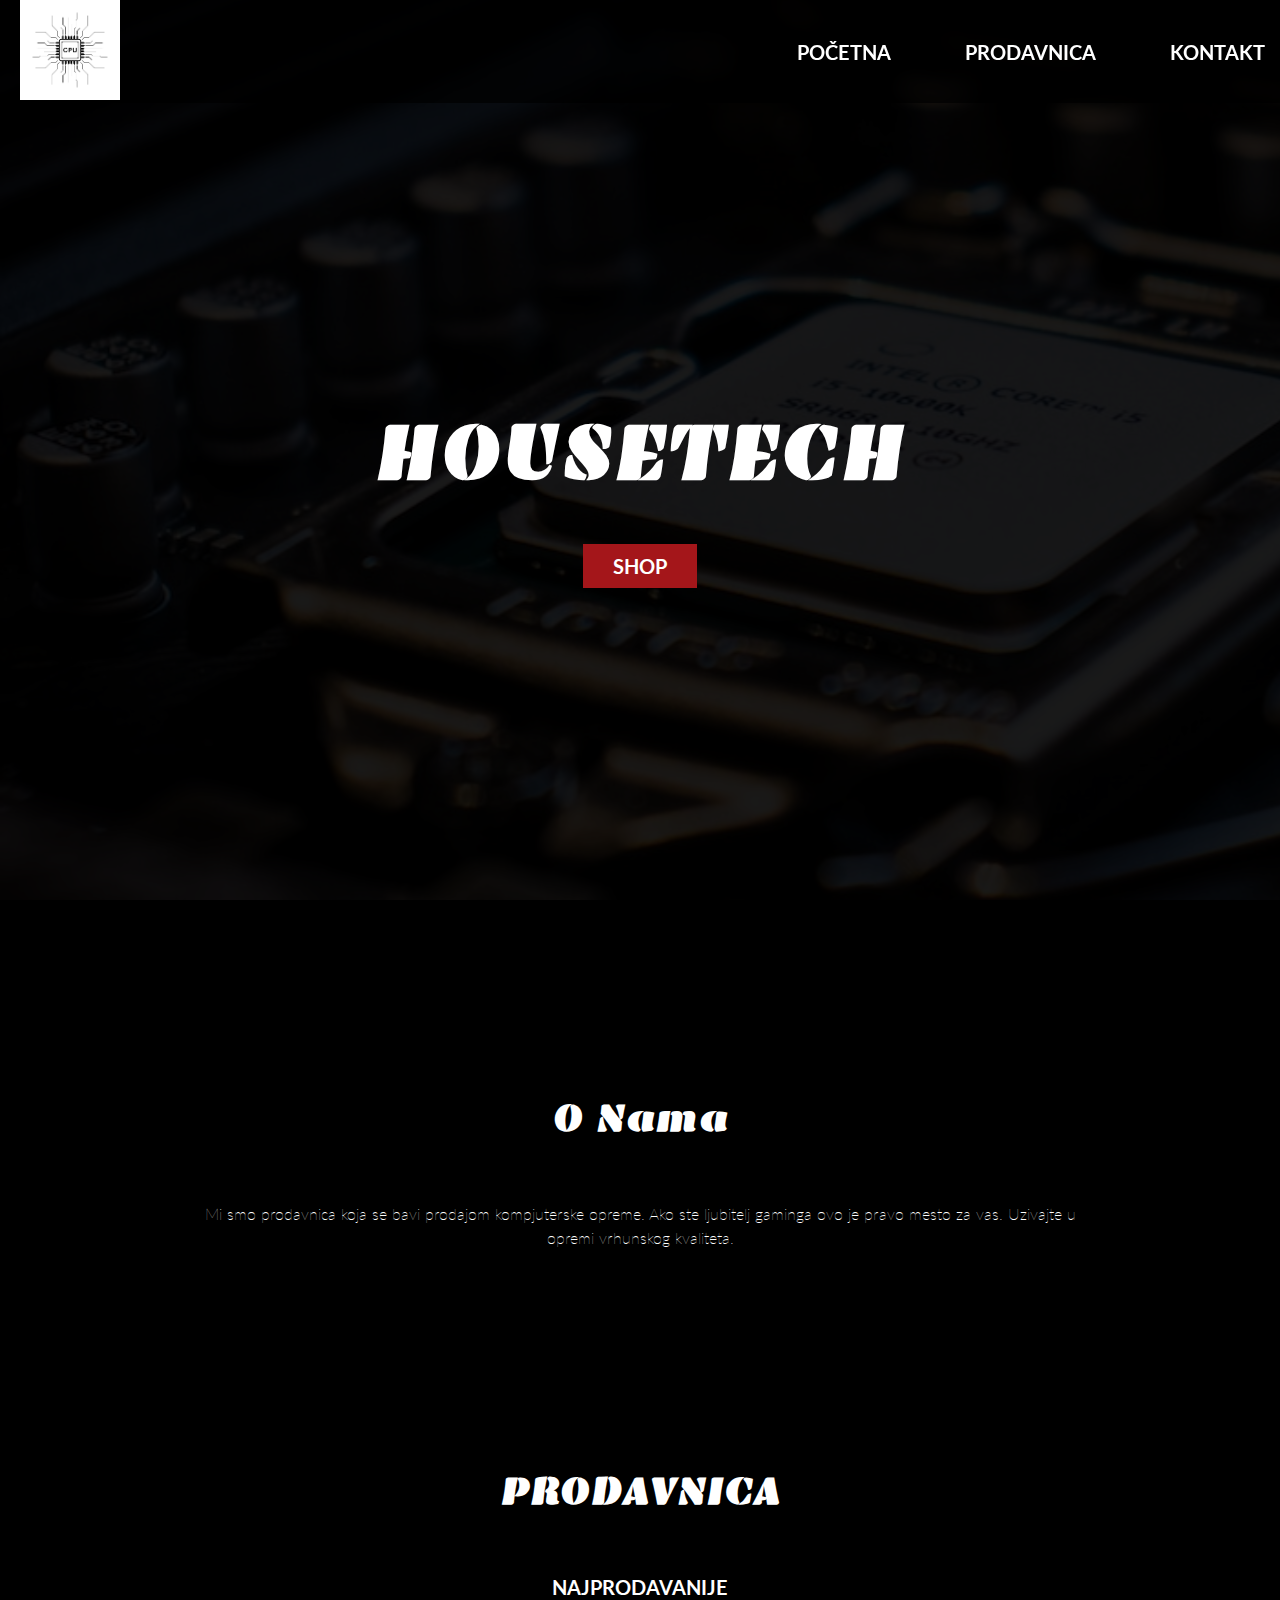
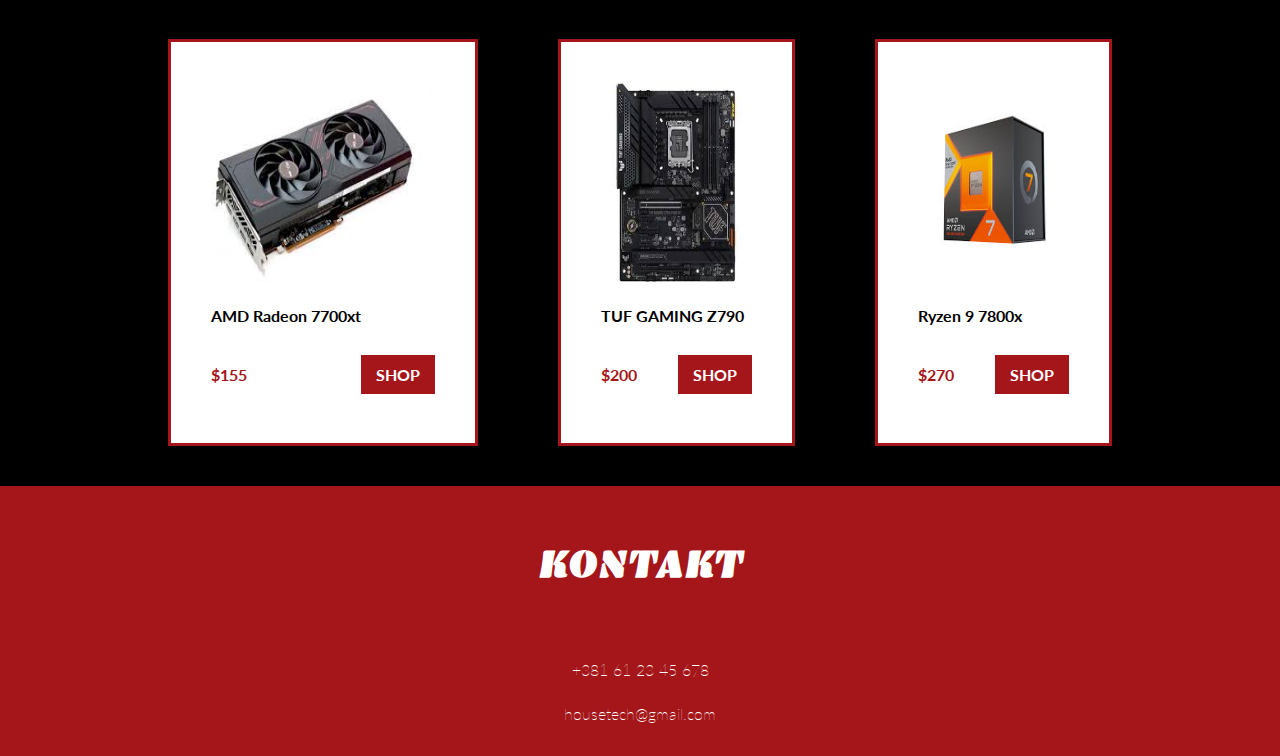
<file: index.html>
<!DOCTYPE html>
<html>
    <head>
        <title>HOUSETECH</title>
        <link rel="stylesheet" href="style/style.css">
        <link rel="icon" href="img/logo1.png">
        <link rel="stylesheet" href="https://fonts.googleapis.com/css2?family=Emblema+One&display=swap">
        <link rel="stylesheet" href="https://fonts.googleapis.com/css2?family=Lato:wght@400;700&display=swap">
        <meta charset="UTF-8">
        <meta name="viewport" content="width=device-width, initial-scale=1.0">
    </head>
    <body>
        <div class="navbar">
            <div class="navbar-logo">
                <img class="logo" src="img/logo1.png">
            </div>

            <button onclick="mobileMenu()">MENU</button>

            <ul class="nav-menu">
                <li class="nav-item">
                    <a href="index.html"> POČETNA </a>
                </li>
                <li class="nav-item">
                    <a href="pages/prodavnica.html"> PRODAVNICA </a>
                </li>
                <li class="nav-item">
                    <a href="pages/contact.html"> KONTAKT </a>
                </li>
            </ul>
        </div>
        <div class="pocetna">
            <div class="pocetna-card">
                <h1>HOUSETECH</h1>
                <a class="hero-button"  href="pages/prodavnica.html"> SHOP </a>
            </div>
        </div>
        <div class="about">
            <div class="about-container">
                <h2>O Nama</h2>
                <p>Mi smo prodavnica koja se bavi prodajom kompjuterske opreme. Ako ste ljubitelj gaminga ovo je pravo mesto za vas. Uzivajte u opremi vrhunskog kvaliteta.</p>
            </div>
        </div>
        <div class="shop">
            <div class="shop-container">
                <h2>PRODAVNICA</h2>
                <h3>NAJPRODAVANIJE</h3>
                <div class="shop-items-container">
                    <div class="card">
                        <img src="img/amd.jpg">
                        <h4>AMD Radeon 7700xt</h4>
                        <div class="shop-info">
                            <p> $155 </p>
                            <a href="pages/prodavnica.html"> SHOP </a> 
                        </div>
                    </div>
                    <div class="card">
                        <img src="img/asus.jpg">
                        <h4>TUF GAMING Z790</h4>
                        <div class="shop-info">
                            <p> $200 </p>
                            <a href="pages/prodavnica.html"> SHOP </a> 
                        </div>
                    </div>
                    <div class="card">
                        <img src="img/ryzen.jpg">
                        <h4>Ryzen 9 7800x</h4>
                        <div class="shop-info">
                            <p> $270 </p>
                            <a href="pages/prodavnica.html"> SHOP </a> 
                        </div>
                    </div>
                </div>
            </div>
            <div class="footer">
                <div class="footer-container">
                    <h2 class="animacija">KONTAKT</h2>
                    <p class="animacija">+381 61 23 45 678</p>
                    <p class="animacija">housetech@gmail.com</p>
                </div>
            </div>
        </div>
    </body>
</html>
</file>
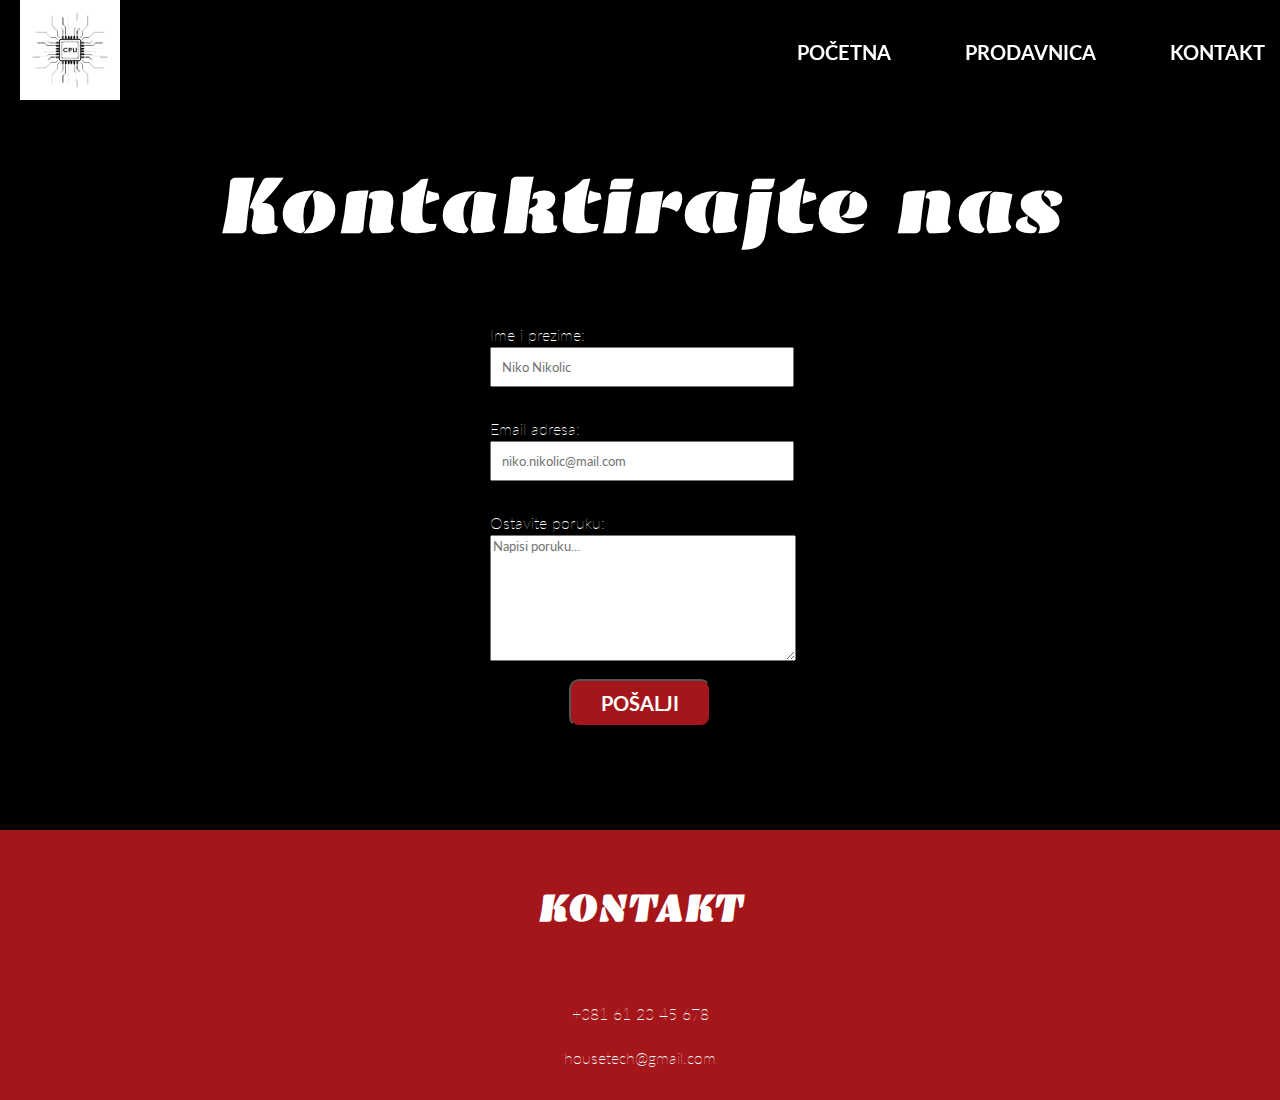
<file: pages/contact.html>
<!DOCTYPE html>
<html>
    <head>
        <title>HOUSETECH</title>
        <link rel="stylesheet" href="../style/style.css">
        <link rel="icon" href="img/logo1.png">
        <link rel="stylesheet" href="https://fonts.googleapis.com/css2?family=Emblema+One&display=swap">
        <link rel="stylesheet" href="https://fonts.googleapis.com/css2?family=Lato:wght@400;700&display=swap">
        <meta charset="UTF-8">
        <meta name="viewport" content="width=device-width, initial-scale=1.0">
        <link rel="stylesheet" href="https://cdnjs.cloudflare.com/ajax/libs/animate.css/4.1.1/animate.min.css">
    </head>
    <body>
        <div class="navbar">
            <div class="navbar-logo">
                <img class="logo" src="../img/logo1.png">
            </div>

            <ul class="nav-menu">
                <li class="nav-item">
                    <a href="../index.html"> POČETNA </a>
                </li>
                <li class="nav-item">
                    <a href="prodavnica.html"> PRODAVNICA </a>
                </li>
                    <li class="nav-item">
                    <a href="contact.html"> KONTAKT </a>
                </li>
            </ul>
        </div>
        <form>
            <h1>Kontaktirajte nas</h1>
            <div class="input-fields">
                <label for="ime_prezime">Ime i prezime:</label>
                <input class="input"   id="ime_prezime" type="text" name="ime_prezime" placeholder="Niko Nikolic">
            </div>
            <div class="input-fields">
                <label for="email">Email adresa:</label>
                <input class="input" id="email" type="text" name="email" placeholder="niko.nikolic@mail.com">
            </div>
            <div class="input-fields">
                <label for="poruka">Ostavite poruku:</label>
                <textarea class="input" id="poruka" type="text" name="poruka" placeholder="Napisi poruku..."></textarea>
            </div>
            <div>
                <button>POŠALJI</button>
            </div>
        </form>
        
        <div class="footer">
            <div class="footer-container">
                <h2 class="animacija">KONTAKT</h2>
                <p class="animacija">+381 61 23 45 678</p>
                <p class="animacija">housetech@gmail.com</p>
            </div>
        </div>

        <script src="../contact.js"></script>
    </body>
</html>
</file>
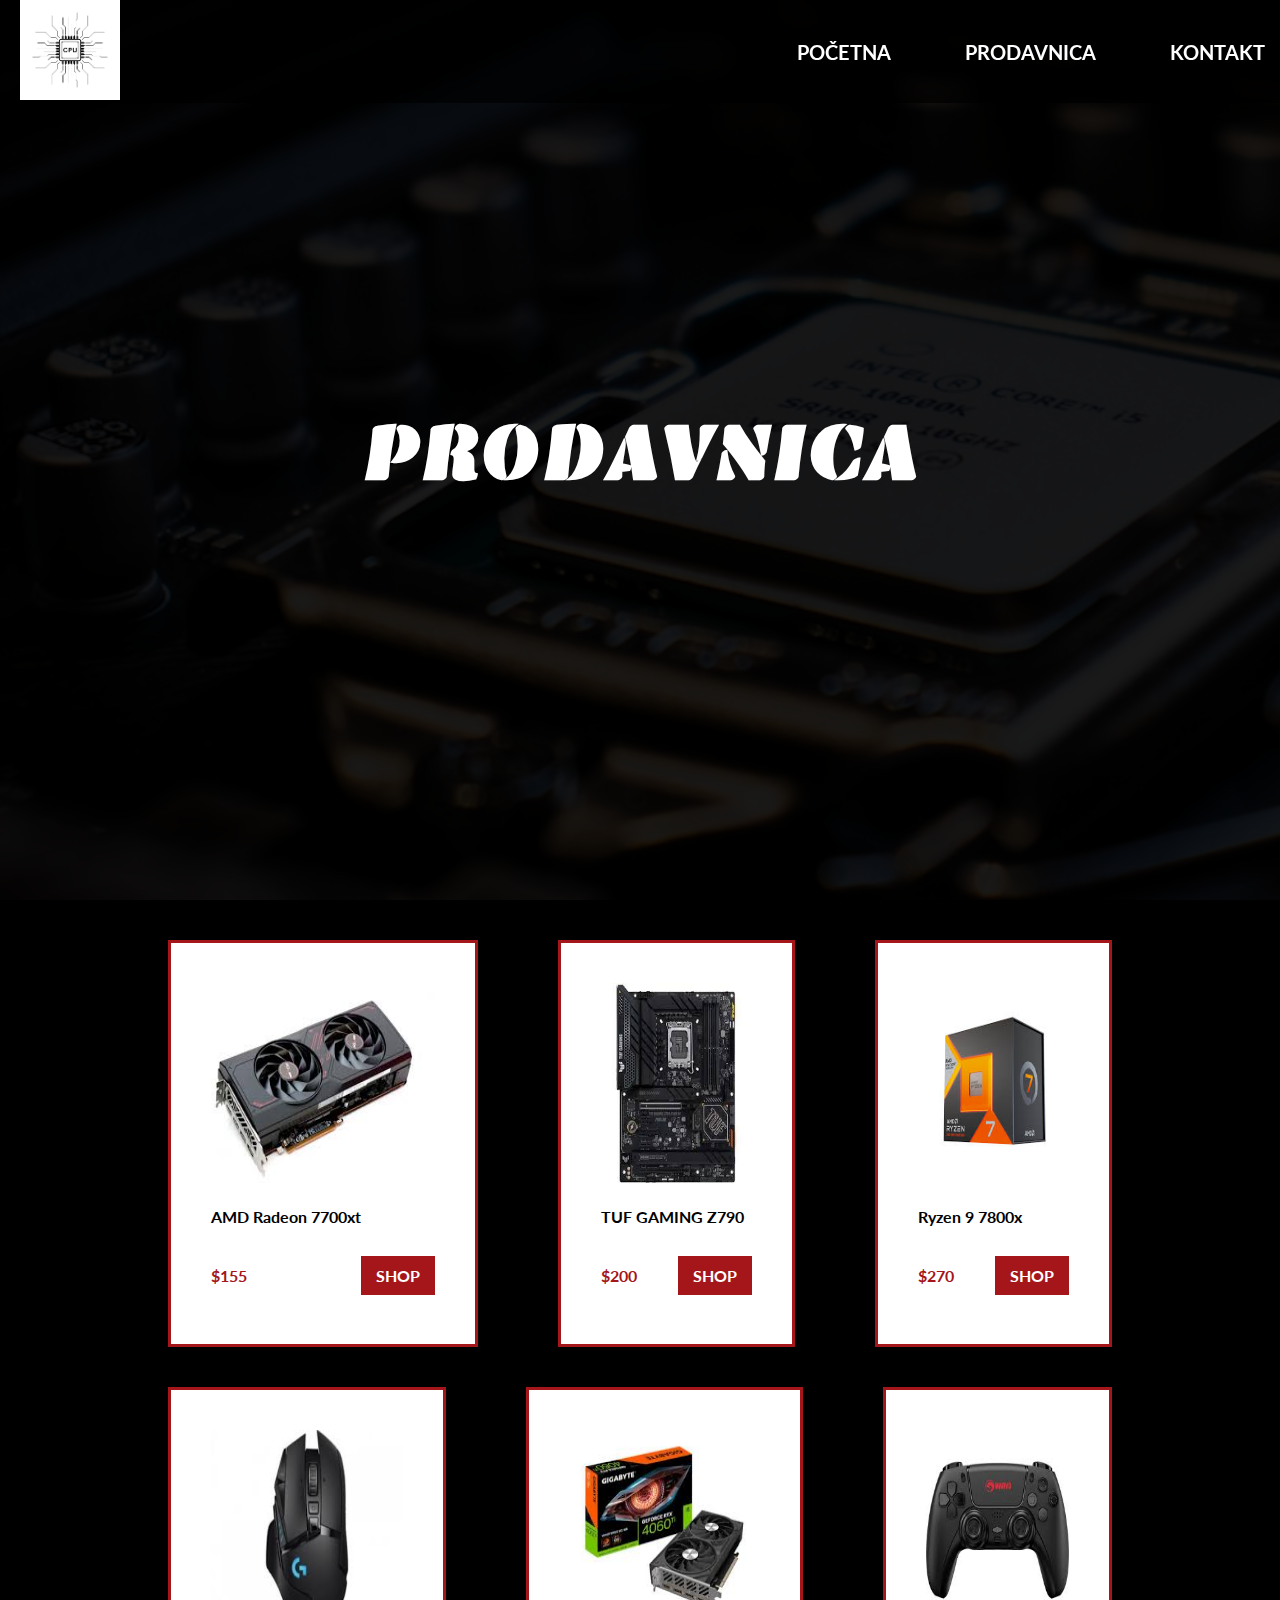
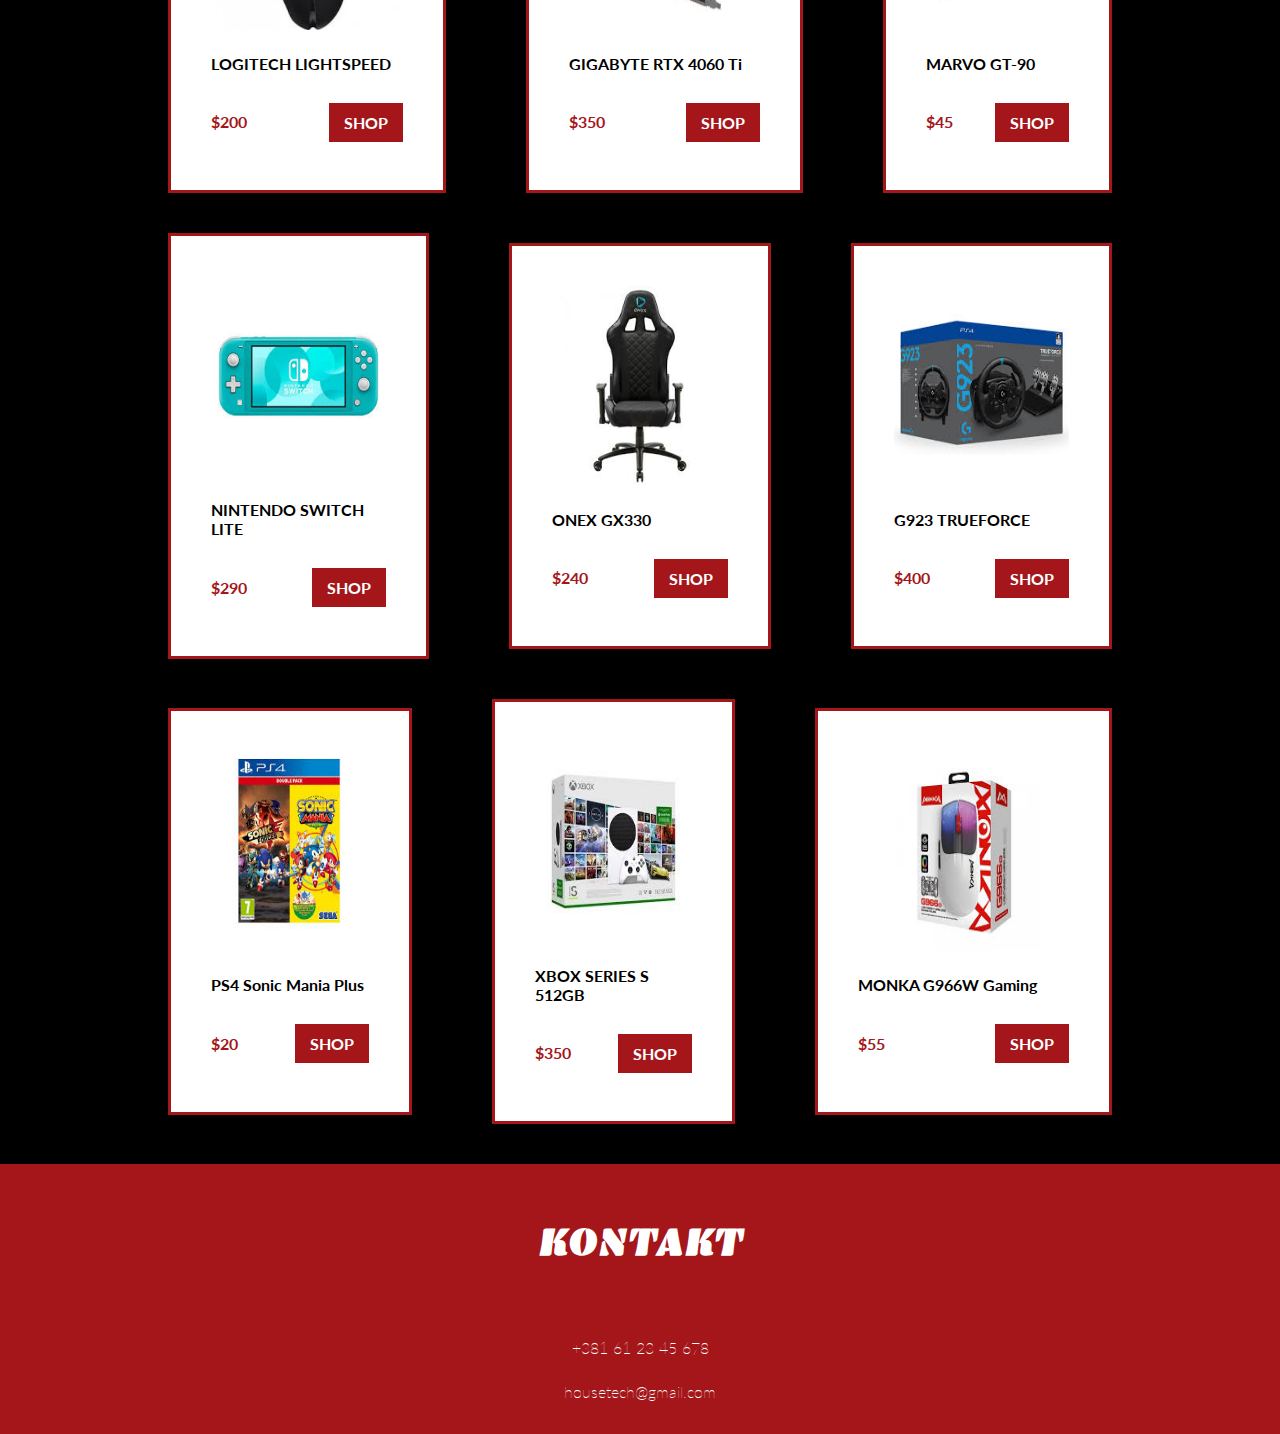
<file: pages/prodavnica.html>
<!DOCTYPE html>
<html>
    <head>
        <title>HOUSETECH</title>
        <link rel="stylesheet" href="../style/style.css">
        <link rel="icon" href="img/logo1.png">
        <link rel="stylesheet" href="https://fonts.googleapis.com/css2?family=Emblema+One&display=swap">
        <link rel="stylesheet" href="https://fonts.googleapis.com/css2?family=Lato:wght@400;700&display=swap">
        <meta charset="UTF-8">
        <meta name="viewport" content="width=device-width, initial-scale=1.0">


    </head>
    <body>
        <div class="navbar">
            <div class="navbar-logo">
                <img class="logo" src="../img/logo1.png">
            </div>

            <button onclick="mobileMenu()">MENU</button>

            <ul class="nav-menu">
                <li class="nav-item">
                    <a href="../index.html"> POČETNA </a>
                </li>
                    <li class="nav-item">
                    <a href="prodavnica.html"> PRODAVNICA </a>
                </li>
                <li class="nav-item">
                    <a href="contact.html"> KONTAKT </a>
                </li>
            </ul>
        </div>
        <div class="pocetna">
            <div class="pocetna-card">
                <h1>PRODAVNICA</h1>
            </div>
        </div>
        <div class="shop" >
            <div class="shop-container">
                <div class="shop-items-container">
                    <div class="card">
                        <img src="../img/amd.jpg">
                        <h4>AMD Radeon 7700xt</h4>
                        <div class="shop-info">
                            <p> $155 </p>
                            <a href="shoppingcart.html"> SHOP </a> 
                        </div>
                    </div>
                    <div class="card">
                        <img src="../img/asus.jpg">
                        <h4>TUF GAMING Z790</h4>
                        <div class="shop-info">
                            <p> $200 </p>
                            <a href="shoppingcart.html"> SHOP </a> 
                        </div>
                    </div>
                    <div class="card">
                        <img src="../img/ryzen.jpg">
                        <h4>Ryzen 9 7800x</h4>
                                    <div class="shop-info">
                            <p> $270 </p>
                            <a href="shoppingcart.html"> SHOP </a> 
                        </div>
                    </div>
                </div>
                <div class="shop-items-container">
                    <div class="card">
                        <img src="../img/logitech.jpg">
                        <h4>LOGITECH LIGHTSPEED</h4>
                        <div class="shop-info">
                            <p> $200 </p>
                            <a href="shoppingcart.html"> SHOP </a> 
                        </div>
                    </div>
                    <div class="card">
                        <img src="../img/gigabyte.png">
                        <h4>GIGABYTE RTX 4060 Ti</h4>
                        <div class="shop-info">
                            <p> $350 </p>
                            <a href="shoppingcart.html"> SHOP </a> 
                        </div>
                    </div>
                    <div class="card">
                        <img src="../img/marvo.png">
                        <h4>MARVO GT-90</h4>
                                    <div class="shop-info">
                            <p> $45 </p>
                            <a href="shoppingcart.html"> SHOP </a> 
                        </div>
                    </div>
                </div>
            <div class="shop-items-container">
                <div class="card">
                    <img src="../img/nintendo.png">
                    <h4>NINTENDO SWITCH LITE</h4>
                    <div class="shop-info">
                        <p> $290 </p>
                        <a href="shoppingcart.html"> SHOP </a> 
                    </div>
                </div>
                <div class="card">
                    <img src="../img/onex.jpg">
                    <h4>ONEX GX330</h4>
                            <div class="shop-info">
                        <p> $240 </p>
                        <a href="shoppingcart.html"> SHOP </a> 
                    </div>
                </div>
                <div class="card">
                    <img src="../img/volan.png">
                    <h4>G923 TRUEFORCE</h4>
                            <div class="shop-info">
                        <p> $400 </p>
                        <a href="shoppingcart.html"> SHOP </a> 
                    </div>
                </div>
            </div>
            <div class="shop-items-container">
                <div class="card">
                    <img src="../img/sonic.png">
                    <h4>PS4 Sonic Mania Plus</h4>
                            <div class="shop-info">
                        <p> $20 </p>
                        <a href="shoppingcart.html"> SHOP </a> 
                    </div>
                </div>
                        <div class="card">
                    <img src="../img/xbox.png">
                    <h4>XBOX SERIES S 512GB</h4>
                            <div class="shop-info">
                        <p> $350 </p>
                        <a href="shoppingcart.html"> SHOP </a> 
                    </div>
                </div>
                <div class="card">
                    <img src="../img/monka.jpg">
                    <h4>MONKA G966W Gaming</h4>
                            <div class="shop-info">
                        <p> $55 </p>
                        <a href="shoppingcart.html"> SHOP </a> 
                    </div>
                </div>                
            </div>
        </div>
        <div class="footer">
            <div class="footer-container">
                <h2 class="animacija">KONTAKT</h2>
                <p class="animacija">+381 61 23 45 678</p>
                <p class="animacija">housetech@gmail.com</p>
            </div>
        </div>
    </body>
    </html>
</file>
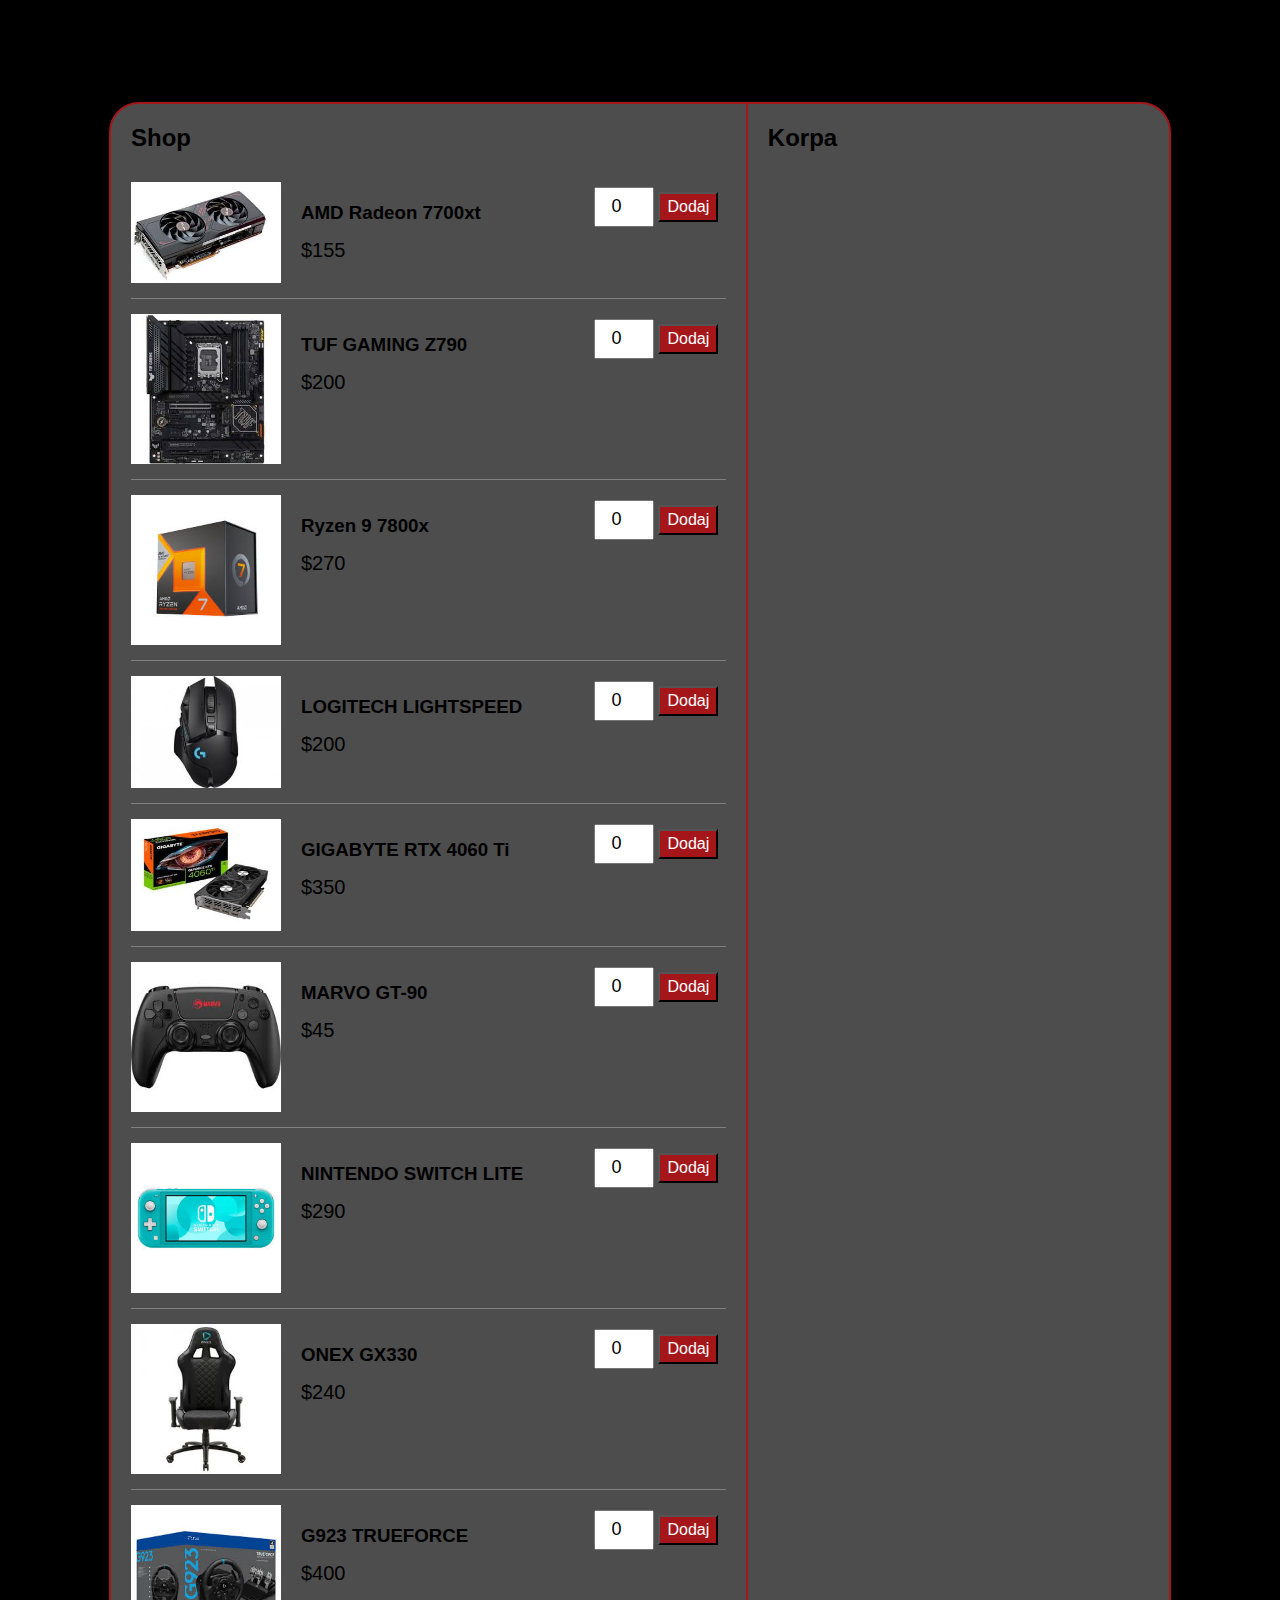
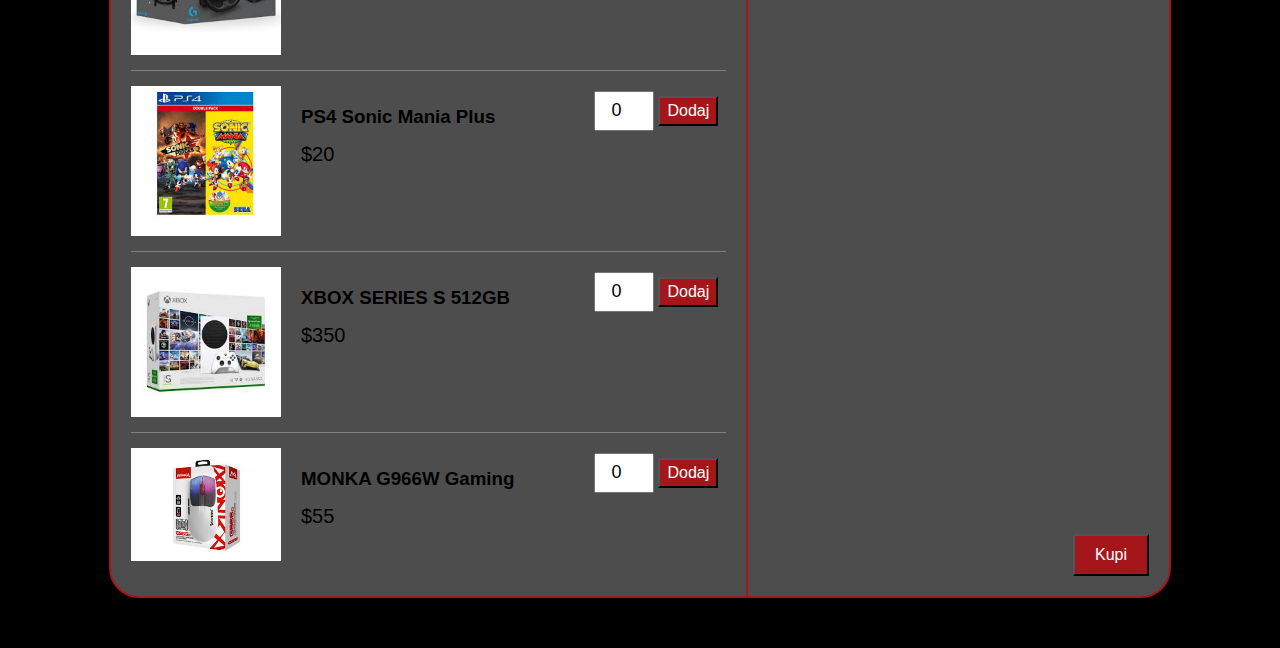
<file: pages/shoppingcart.html>
<!DOCTYPE html>
<html>
<head>
	<title>Shopping Cart</title>
	<link rel="stylesheet" href="../style/shopping.css">
</head>
<body>

	<h1>Shopping Cart</h1>

	<div class="container">
		<div class="items">
			<h2>Shop</h2>

			<div class="single-item">
				<img src="../img/amd.jpg">
				<div class="si-content">
					<h3>AMD Radeon 7700xt</h3>
					<p class="price">$155</p>
				</div>
				<div class="actions">
					<input type="number" name="quantity" value="0" min="0">
					<button class="dodaj" >Dodaj</button>
				</div>
			</div>

			<div class="single-item">
				<img src="../img/asus.jpg">
				<div class="si-content">
					<h3>TUF GAMING Z790</h3>
					<p class="price">$200</p>
				</div>
				<div class="actions">
					<input type="number" name="quantity" value="0" min="0">
					<button class="dodaj">Dodaj</button>
				</div>
			</div>

			<div class="single-item">
				<img src="../img/ryzen.jpg">
				<div class="si-content">
					<h3>Ryzen 9 7800x</h3>
					<p class="price">$270</p>
				</div>
				<div class="actions">
					<input type="number" name="quantity" value="0" min="0">
					<button class="dodaj">Dodaj</button>
				</div>
			</div>

            <div class="single-item">
				<img src="../img/logitech.jpg">
				<div class="si-content">
					<h3>LOGITECH LIGHTSPEED</h3>
					<p class="price">$200</p>
				</div>
				<div class="actions">
					<input type="number" name="quantity" value="0" min="0">
					<button class="dodaj">Dodaj</button>
				</div>
			</div>

            <div class="single-item">
				<img src="../img/gigabyte.png">
				<div class="si-content">
					<h3>GIGABYTE RTX 4060 Ti</h3>
					<p class="price">$350</p>
				</div>
				<div class="actions">
					<input type="number" name="quantity" value="0" min="0">
					<button class="dodaj">Dodaj</button>
				</div>
			</div>

            <div class="single-item">
				<img src="../img/marvo.png">
				<div class="si-content">
					<h3>MARVO GT-90</h3>
					<p class="price">$45</p>
				</div>
				<div class="actions">
					<input type="number" name="quantity" value="0" min="0">
					<button class="dodaj">Dodaj</button>
				</div>
			</div>
            <div class="single-item">
				<img src="../img/nintendo.png">
				<div class="si-content">
					<h3>NINTENDO SWITCH LITE</h3>
					<p class="price">$290</p>
				</div>
				<div class="actions">
					<input type="number" name="quantity" value="0" min="0">
					<button class="dodaj">Dodaj</button>
				</div>
			</div>
            <div class="single-item">
				<img src="../img/onex.jpg">
				<div class="si-content">
					<h3>ONEX GX330</h3>
					<p class="price">$240</p>
				</div>
				<div class="actions">
					<input type="number" name="quantity" value="0" min="0">
					<button class="dodaj">Dodaj</button>
				</div>
			</div>
            <div class="single-item">
				<img src="../img/volan.png">
				<div class="si-content">
					<h3>G923 TRUEFORCE</h3>
					<p class="price">$400</p>
				</div>
				<div class="actions">
					<input type="number" name="quantity" value="0" min="0">
					<button class="dodaj">Dodaj</button>
				</div>
			</div>
            <div class="single-item">
				<img src="../img/sonic.png">
				<div class="si-content">
					<h3>PS4 Sonic Mania Plus</h3>
					<p class="price">$20</p>
				</div>
				<div class="actions">
					<input type="number" name="quantity" value="0" min="0">
					<button class="dodaj">Dodaj</button>
				</div>
			</div>
            <div class="single-item">
				<img src="../img/xbox.png">
				<div class="si-content">
					<h3>XBOX SERIES S 512GB</h3>
					<p class="price">$350</p>
				</div>
				<div class="actions">
					<input type="number" name="quantity" value="0" min="0">
					<button class="dodaj">Dodaj</button>
				</div>
			</div>
            <div class="single-item">
				<img src="../img/monka.jpg">
				<div class="si-content">
					<h3>MONKA G966W Gaming</h3>
					<p class="price">$55</p>
				</div>
				<div class="actions">
					<input type="number" name="quantity" value="0" min="0">
					<button class="dodaj">Dodaj</button>
				</div>
			</div>
		</div>

		<div class="cart">
			<h2>Korpa</h2>
			
			<div class="cart-items"></div>

			<div class="total"></div>
            <button class="kupi" >Kupi</button>
		</div>
	</div>

    <div class="modal">
        <div class="modal-container">
            <h3>Hvala na kupovini</h3>
            <p>Zahvaljujemo Vam se na kupovini ovog proizvoda.</p>
            <p class="closeModal">X</p>
        </div>
    </div>

	<script src="../script.js"></script>
</body>
</html>
</file>
<file: style/style.css>
html, body{
    margin: 0;
    padding: 0;
    background-color: #000000;
    color:white;
}

*{
    font-family: 'Lato', sans-serif;
}

.navbar{
    display: flex;
    position: fixed;
    background-color: hsla(0, 0%, 0%, 0.7);
    padding: 10px;
    position: fixed;
    top: 0;
    left: 0;
    width: 100%;
    z-index: 1000;
    align-items: center;
    justify-content: space-between;
    padding: 0px 20px;
}

.navbar .logo{
    width: 100px;
}

.navbar button {
	display: none;
	padding: 10px;
}

.nav-menu .nav-item{
    display: inline;
    margin: 20px;
    font-size: 20px;
}

.nav-menu .nav-item a{
    text-decoration: none;
    color: #FFFFFF;
    text-transform: uppercase;
    font-weight: bold;
    padding: 10px 15px;
    border-radius: 20px;
    transition: 0.3s ease;
}

.nav-menu .nav-item a:hover {
    color: #A4161A;
}

.pocetna{
    background-image: url('../img/pozadina1.svg');
    background-repeat: no-repeat;
    background-size: cover;
    height: 100vh;
    display: flex;
    align-items: center;
    justify-content: center;
}

.pocetna .pocetna-card{
    width: 60%;
    text-align: center;
    height: 200px;
}

.pocetna .pocetna-card a{
    background-color: #A4161A;
    color: white;
    padding: 10px 30px;
    text-decoration:none;
    font-weight: bold;
    font-size: 20px;
    transition: 0.3s ease;
}

.pocetna .pocetna-card a:hover {
    background-color: white;
    color:#A4161A;
}

.about{
    display: flex;
    align-content: center;
    justify-content: center;
}

.about-container{
    padding-bottom: 160px;
    padding-top: 160px;
    width: 70%;
    display: block;
    text-align: center;
}

h1{
    color: white;
    font-family: 'Emblema One', serif;
    font-size: 80px;
}

.shop{
    margin-top: 40px;
}
.shop-container{
    width: 80%;
    margin-left: auto;
    margin-right: auto;
}

.shop-items-container{
    display:flex;
    align-items: center;
    justify-content: center;
    margin-bottom: 40px;
    
}

h2{
    text-align: center;
    color: white;
    font-family: 'Emblema One', serif;
    font-size: 40px;
    margin-bottom: 60px;
}

p{
    font-weight: lighter;
    line-height: 1.5;
}

h3{
    font-size: 20px;
    text-align: center;
    margin-bottom: 40px;

}

h4{
    font-size: 16px;
    font-weight: bold;
}

.card{
    margin: 0px 40px;
    background-color: white;
    padding: 40px 40px;
    border: #A4161A;
    border-style: solid;
    border-width: 3px;
}


.card img{
    width: 100%;
    height: 200px;

}

.card h4{
    color: #000000;
    text-align:left;
}

.card a{
    text-decoration: none;
    color: white;
    background-color: #A4161A;
    padding: 10px 15px;
    display: block;
    margin-left: 40px;
    text-align: center;
    font-weight: bold;
    transition: 0.3s ease;
}

.card a:hover{
    background-color: white;
    color:#A4161A;
    border-style: solid;
    border-color: #A4161A;
    border-width: 3px;
}
.card p{
    color: #A4161A;
    font-weight: bold;
    font-size: 16px; 
}

.shop-info{
    display:flex;
    align-items: center;
    justify-content: space-between;
}

.footer{
    background-color: #A4161A;
    padding: 20px 20px;
    margin-top: 40px;
}

.footer-container{
    display: flex;
    align-content: center;
    justify-content: center;
    flex-direction: column;

}
.footer-container p{
    text-align: center;
    margin-top: 10px;
    margin-bottom: 10px;
}

form{
    width: 1000px;
    height: 550px;
    margin: 140px auto;
    display: flex;
    align-items: center;
    justify-content: center;
    flex-direction: column;
}

form h1{ 
    text-align: center;
}

.input-fields{
    width: 300px;
    margin: 15px auto;
}

.input-fields input{
    width: 280px;
    padding: 10px;
}

.input-fields label{
    margin: 0;
    font-weight: lighter;
    line-height: 1.5;
}

.input-fields textarea{
    width: 100%;
    height: 120px;
}

button {
    margin: auto;
    display: block;
    background-color: #A4161A;
    color: white;
    padding: 10px 30px;
    border-radius: 10px;
    text-decoration:none;
    font-weight: bold;
    font-size: 20px;
    transition: 0.3s ease;
}

button:hover{
    background-color: white;
    color:#A4161A;
}

.animacija {
    text-align: center;
    animation-name: textAnimation;
    animation-duration: 1s;
    animation-iteration-count: infinite;
    animation-timing-function: linear;
  }

li{
    list-style-type: none;
    color: #A4161A;
}

  @keyframes textAnimation {
    0%, 100% {
      transform: translateY(0);
    }
    50% {
      transform: translateY(-30px);
    }
  }

@media screen and (min-width:320px) and (max-width:425px) {
    .navbar{
        margin-right: 0%;
        justify-content:center; 
        padding-left: 0px;
        padding-right: 0px;
    }

    .navbar .logo{
        width: 30px;
    }

    .navbar button {
		display: block;
	}

	.navbar ul {
		display: none;
		position: absolute;
	    width: 100%;
	    left: 0;
	    right: 0;
	    top: 119px;
	}

    .nav-menu{
        padding: 0px;
        margin-left: 40px;
    }

    .nav-menu .nav-item{
        margin: 0px;
    }
 
    

    .nav-item a{
        font-size: 12px;
    }

    .pocetna h1{
        font-size: 30px;
    }

    .about-container h2{
        font-size: 18px;
    }   
    
    .about-container p{
        font-size: 10px;
    }
    
    .pocetna .pocetna-card a{
        padding: 5px 20px;
        font-size: 10px;
    }

    .shop-container h2{
        font-size: 18px;
    }
    .shop-container h3{
        font-size: 12px;
    }

    .shop-items-container {
        display: block;
        margin-bottom: 10px;
    }

    .card {
        padding: 10px 10px;
        margin-bottom: 10px;
    }
    
    .card img{
        height: 100px;
    }
    
    .card h4{
        font-size: 14px;
    }

    .card p{
        font-size: 10px;
    }

    .shop-info a{
        font-size: 10px;
        margin-left: 0px;
        padding: 6px 12px;
    }
    .footer-container h2{
        font-size: 18px;
        margin-bottom: 10px;
    }

    .footer-container p{
        font-size: 10px;
        margin: 5px 0px;
    }

    form {
        width: 320px;
    }
    
    form h1{
        font-size: 30px;
    }

    .input-fields label{
        font-size: 12px;
        text-align: left;
    }

    .input-fields input{
        width: 90%;
    }

    .input-fields{
        width: 90%;
        margin: 15px auto;

    }

    .input-fields textarea{
        width: 90%;
        padding: 10px;
    }

    form{
        justify-content: center;
    }

    button {
        padding: 6px 12px;
        font-size: 12px;
    }
}



@media screen and (min-width:768px) and (max-width:1024px) {
    
    .navbar{
        margin-right: 0%;
        justify-content: space-between; 
        padding-left: 5px;
        padding-right: 5px;
    }

    .navbar .logo{
        width: 40px;
    }

    .navbar button {
		display: block;
	}

	.navbar ul {
		display: none;
		position: absolute;
	    width: 100%;
	    left: 0;
	    right: 0;
	    top: 119px;
	}

    .nav-item a{
        font-size: 12px;
    }

    .pocetna h1{
        font-size: 50px;
    }

    .about-container h2{
        font-size: 30px;
    }   
    
    .about-container p{
        font-size: 14px;
    }
    
    .pocetna .pocetna-card a{
        padding: 7px 20px;
        font-size: 14px;
    }

    .shop-container h2{
        font-size: 30px;
    }
    .shop-container h3{
        font-size: 14px;
    }

    .shop-items-container {
        display: flex;
        margin-bottom: 10px;
    }

    .card {
        padding: 10px 10px;
        margin: 10px 20px;
    }
    
    .card img{
        height: 150px;
    }
    
    .card h4{
        font-size: 12px;
    }

    .card p{
        font-size: 10px;
    }

    .shop-info a{
        font-size: 10px;
        margin-left: 0px;
        padding: 6px 12px;
    }
    .footer-container h2{
        font-size: 18px;
        margin-bottom: 10px;
    }

    .footer-container p{
        font-size: 10px;
        margin: 5px 0px;
    }

    form {
        width: 320px;
    }
    
    form h1{
        font-size: 30px;
    }

    .input-fields label{
        font-size: 12px;
        text-align: left;
    }

    .input-fields input{
        width: 90%;
    }

    .input-fields{
        width: 90%;
        margin: 15px auto;

    }

    .input-fields textarea{
        width: 90%;
        padding: 10px;
    }

    form {
        justify-content: center;
    }

    button {
        padding: 6px 12px;
        font-size: 12px;
    }
}
</file>
<file: style/shopping.css>
* {
	box-sizing: border-box;
	margin: 0;
	padding: 0;
}

body {
	background-color: black ;
	background-size: cover;
	font-family: sans-serif;
	padding: 50px;
}

h1 {
	text-align: center;
	margin-bottom: 15px;
}

h2 {
	margin-bottom: 15px;
}

h3 {
	margin-bottom: 15px;
}

.container {
	max-width: 90%;
	margin: auto;
	border: 2px solid #A4161A;
	border-radius: 30px;
	display: flex;
	background-color: rgba(255, 255, 255, 0.3);
}

.items {
	width: 60%;
	padding: 20px;
}

.cart {
	width: 40%;
	padding: 20px;
	border-left: 2px solid #A4161A;
	position: relative;
}

.single-item {
	display: flex;
	border-bottom: 1px solid grey;
	padding: 15px 0;
}

button {
    background-color: #A4161A;
    color: white;
}

.single-item:last-child {
	border-bottom: 0;
}

.single-item img {
	max-width: 150px;
}

.single-item .si-content {
	width: 70%;
	padding-left: 20px;
	padding-top: 20px;
}

.single-item .si-content p {
	font-size: 20px;
}

.single-item .actions {
	width: 30%;
}

.single-item .actions input {
	height: 40px;
	width: 60px;
	text-align: center;
	font-size: 18px;
}

.single-item .actions button {
	width: 60px;
	margin-top: 10px;
	height: 30px;
	font-size: 16px;
}

.cart-single-item {
	display: flex;
	justify-content: space-between;
	align-items: center;
	margin-bottom: 15px;
}

.cart-single-item h3 {
	margin-bottom: 0;
}

.cart-single-item button {
	padding: 5px;
}

.total {
	position: absolute;
	bottom: 20px;
	left: 20px;
	font-size: 24px;
}

.kupi {
    position: absolute;
    bottom: 20px;
    right: 20px;
    font-size: 16px;
    padding: 10px 20px;
}

.modal{
    position: fixed;
    right: 0%;
    left: 0%;
    top: 0%;
    bottom: 0%;
    z-index: 9999;
    background-color: rgba(255, 255, 255, 30%);
    display: none;
    align-items: center;
    justify-content: center;
    
}

.modal-container{
    width: 60vw;
    height: 30vh;
    z-index: 99999;
    background-color: white;
    border-radius: 10px;
    padding: 10px 10px;
    display: flex;
    align-items: center;
    justify-content: center;
    flex-direction: column;
    position: relative;
}

.closeModal{
    position: absolute;
    right: 5px;
    top: 5px;
    z-index: 99999;
    color: black;
}
</file>
